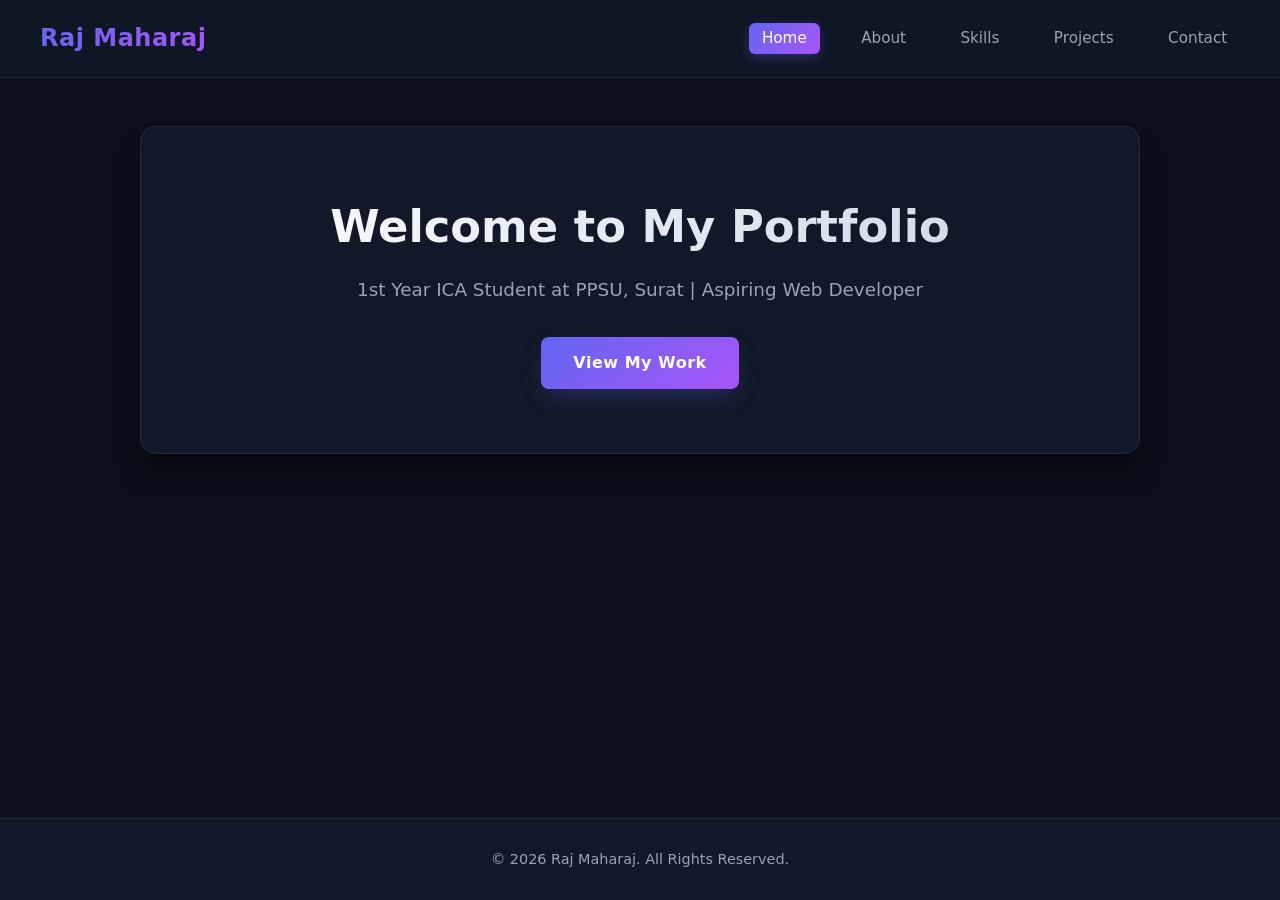
<file: my portfolio/index.html>
<!DOCTYPE html>
<html lang="en">
<head>
    <meta charset="UTF-8">
    <meta name="viewport" content="width=device-width, initial-scale=1.0">
    <title>Raj Maharaj | Portfolio</title>
    <link rel="stylesheet" href="style.css">
</head>
<body>

    <header>
        <h1>Raj Maharaj</h1>
        <nav>
            <ul>
                <li><a href="index.html" class="active">Home</a></li>
                <li><a href="about.html">About</a></li>
                <li><a href="skills.html">Skills</a></li>
                <li><a href="projects.html">Projects</a></li>
                <li><a href="contact.html">Contact</a></li>
            </ul>
        </nav>
    </header>

    <main>
        <section class="hero">
            <h2>Welcome to My Portfolio</h2>
            <p>1st Year ICA Student at PPSU, Surat | Aspiring Web Developer</p>
            <a href="projects.html" class="btn">View My Work</a>
        </section>
    </main>

    <footer>
        <p>&copy; 2026 Raj Maharaj. All Rights Reserved.</p>
    </footer>

</body>
</html>
</file>
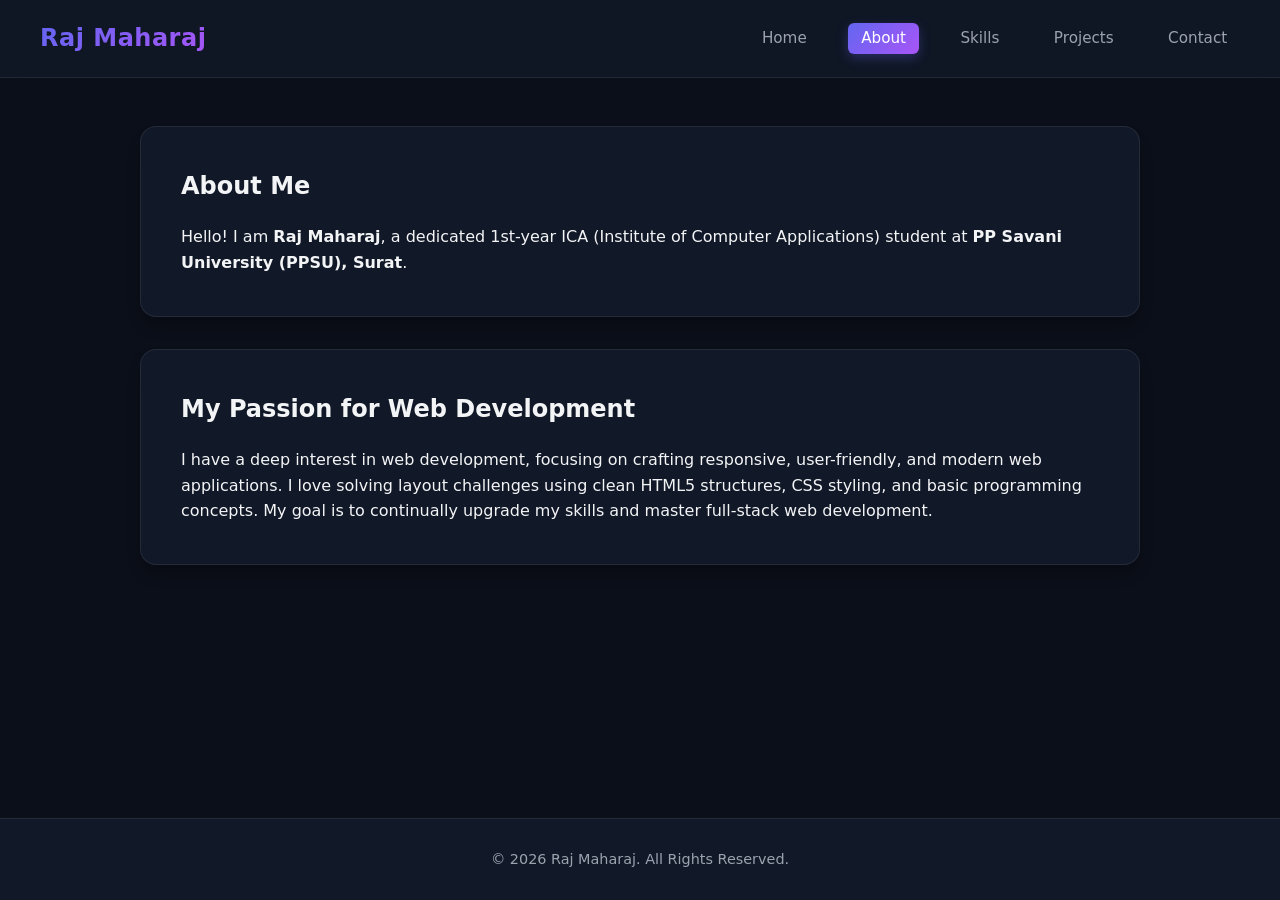
<file: my portfolio/about.html>
<!DOCTYPE html>
<html lang="en">
<head>
    <meta charset="UTF-8">
    <meta name="viewport" content="width=device-width, initial-scale=1.0">
    <title>About Me | Raj Maharaj</title>
    <link rel="stylesheet" href="style.css">
</head>
<body>

    <header>
        <h1>Raj Maharaj</h1>
        <nav>
            <ul>
                <li><a href="index.html">Home</a></li>
                <li><a href="about.html" class="active">About</a></li>
                <li><a href="skills.html">Skills</a></li>
                <li><a href="projects.html">Projects</a></li>
                <li><a href="contact.html">Contact</a></li>
            </ul>
        </nav>
    </header>

    <main>
        <section class="card">
            <h2>About Me</h2>
            <p>Hello! I am <strong>Raj Maharaj</strong>, a dedicated 1st-year ICA (Institute of Computer Applications) student at <strong>PP Savani University (PPSU), Surat</strong>.</p>
        </section>

        <section class="card">
            <h3>My Passion for Web Development</h3>
            <p>I have a deep interest in web development, focusing on crafting responsive, user-friendly, and modern web applications. I love solving layout challenges using clean HTML5 structures, CSS styling, and basic programming concepts. My goal is to continually upgrade my skills and master full-stack web development.</p>
        </section>
    </main>

    <footer>
        <p>&copy; 2026 Raj Maharaj. All Rights Reserved.</p>
    </footer>

</body>
</html>
</file>
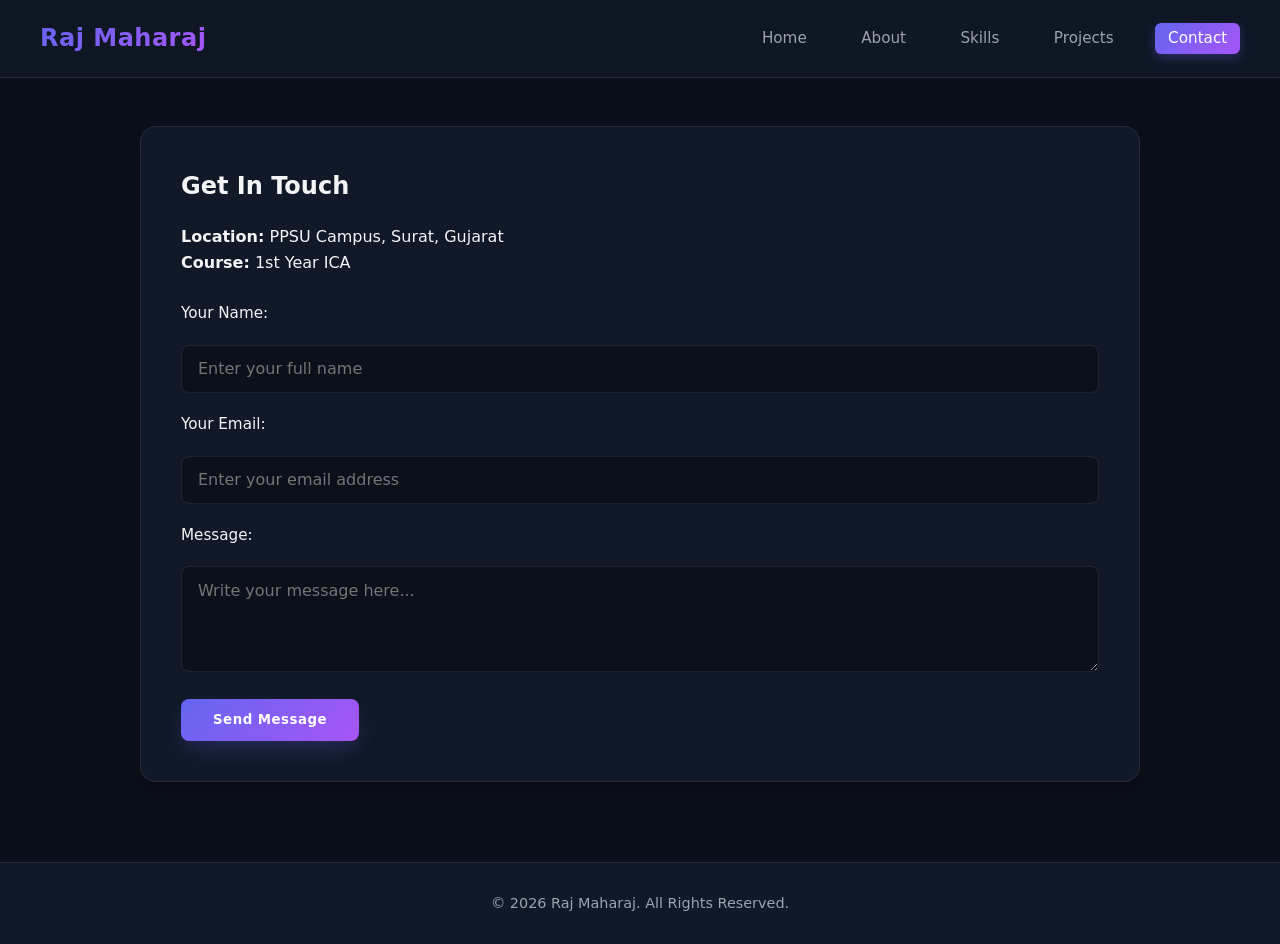
<file: my portfolio/contact.html>
<!DOCTYPE html>
<html lang="en">
<head>
    <meta charset="UTF-8">
    <meta name="viewport" content="width=device-width, initial-scale=1.0">
    <title>Contact | Raj Maharaj</title>
    <link rel="stylesheet" href="style.css">
</head>
<body>

    <header>
        <h1>Raj Maharaj</h1>
        <nav>
            <ul>
                <li><a href="index.html">Home</a></li>
                <li><a href="about.html">About</a></li>
                <li><a href="skills.html">Skills</a></li>
                <li><a href="projects.html">Projects</a></li>
                <li><a href="contact.html" class="active">Contact</a></li>
            </ul>
        </nav>
    </header>

    <main>
        <section class="card">
            <h2>Get In Touch</h2>
            <p><strong>Location:</strong> PPSU Campus, Surat, Gujarat</p>
            <p><strong>Course:</strong> 1st Year ICA</p>
            <br>
            <form action="#" method="get">
                <label for="name">Your Name:</label>
                <input type="text" id="name" name="name" required placeholder="Enter your full name">

                <label for="email">Your Email:</label>
                <input type="email" id="email" name="email" required placeholder="Enter your email address">

                <label for="message">Message:</label>
                <textarea id="message" name="message" rows="4" required placeholder="Write your message here..."></textarea>

                <button type="submit" class="btn">Send Message</button>
            </form>
        </section>
    </main>

    <footer>
        <p>&copy; 2026 Raj Maharaj. All Rights Reserved.</p>
    </footer>

</body>
</html>
</file>
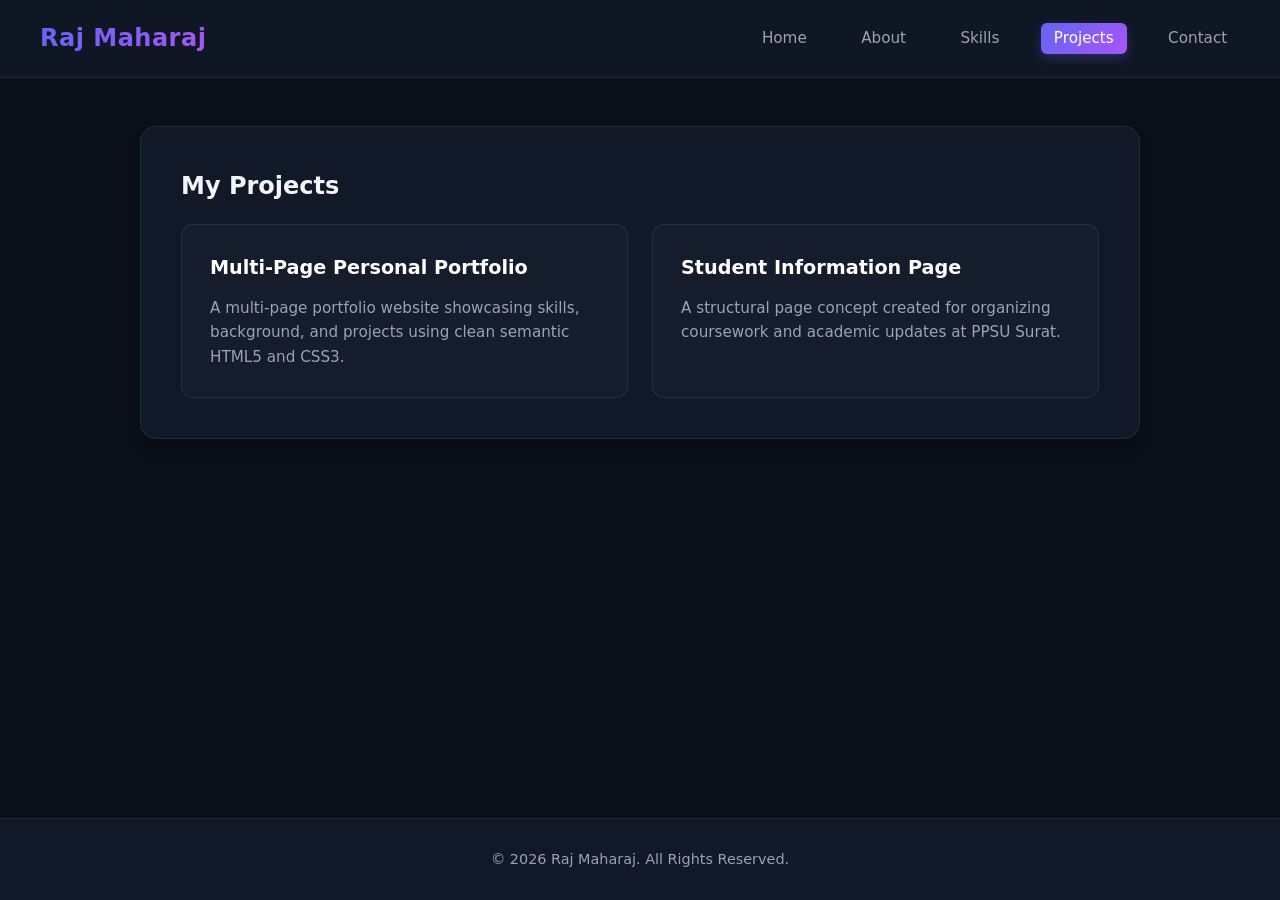
<file: my portfolio/projects.html>
<!DOCTYPE html>
<html lang="en">
<head>
    <meta charset="UTF-8">
    <meta name="viewport" content="width=device-width, initial-scale=1.0">
    <title>Projects | Raj Maharaj</title>
    <link rel="stylesheet" href="style.css">
</head>
<body>

    <header>
        <h1>Raj Maharaj</h1>
        <nav>
            <ul>
                <li><a href="index.html">Home</a></li>
                <li><a href="about.html">About</a></li>
                <li><a href="skills.html">Skills</a></li>
                <li><a href="projects.html" class="active">Projects</a></li>
                <li><a href="contact.html">Contact</a></li>
            </ul>
        </nav>
    </header>

    <main>
        <section class="card">
            <h2>My Projects</h2>
            <div class="projects-grid">
                <article class="project-card">
                    <h3>Multi-Page Personal Portfolio</h3>
                    <p>A multi-page portfolio website showcasing skills, background, and projects using clean semantic HTML5 and CSS3.</p>
                </article>
                <article class="project-card">
                    <h3>Student Information Page</h3>
                    <p>A structural page concept created for organizing coursework and academic updates at PPSU Surat.</p>
                </article>
            </div>
        </section>
    </main>

    <footer>
        <p>&copy; 2026 Raj Maharaj. All Rights Reserved.</p>
    </footer>

</body>
</html>
</file>
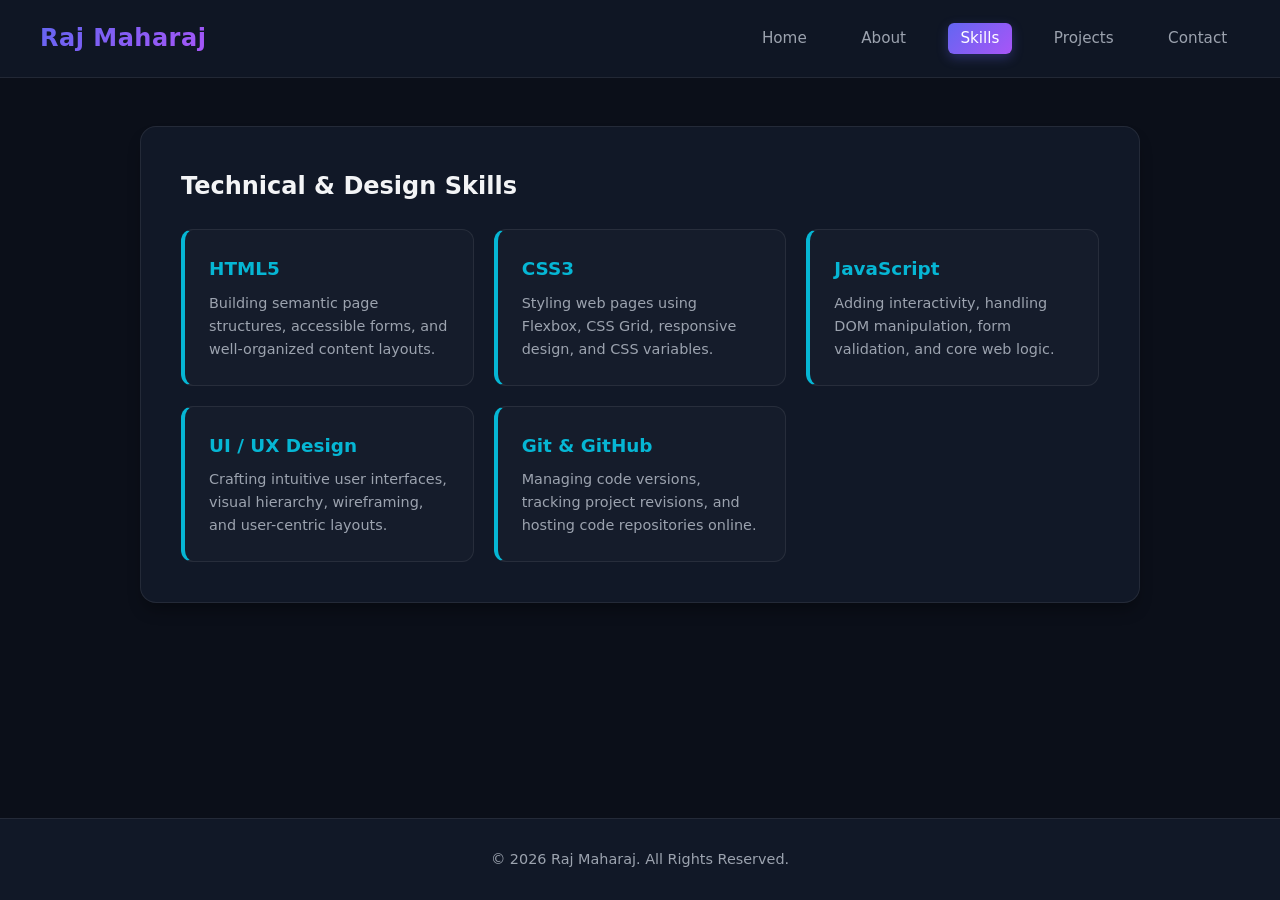
<file: my portfolio/skills.html>
<!DOCTYPE html>
<html lang="en">
<head>
    <meta charset="UTF-8">
    <meta name="viewport" content="width=device-width, initial-scale=1.0">
    <title>Skills | Raj Maharaj</title>
    <link rel="stylesheet" href="style.css">
</head>
<body>

    <header>
        <h1>Raj Maharaj</h1>
        <nav>
            <ul>
                <li><a href="index.html">Home</a></li>
                <li><a href="about.html">About</a></li>
                <li><a href="skills.html" class="active">Skills</a></li>
                <li><a href="projects.html">Projects</a></li>
                <li><a href="contact.html">Contact</a></li>
            </ul>
        </nav>
    </header>

    <main>
        <section class="card">
            <h2>Technical & Design Skills</h2>
            <div class="skills-grid">
                <article class="skill-box">
                    <h3>HTML5</h3>
                    <p>Building semantic page structures, accessible forms, and well-organized content layouts.</p>
                </article>
                <article class="skill-box">
                    <h3>CSS3</h3>
                    <p>Styling web pages using Flexbox, CSS Grid, responsive design, and CSS variables.</p>
                </article>
                <article class="skill-box">
                    <h3>JavaScript</h3>
                    <p>Adding interactivity, handling DOM manipulation, form validation, and core web logic.</p>
                </article>
                <article class="skill-box">
                    <h3>UI / UX Design</h3>
                    <p>Crafting intuitive user interfaces, visual hierarchy, wireframing, and user-centric layouts.</p>
                </article>
                <article class="skill-box">
                    <h3>Git & GitHub</h3>
                    <p>Managing code versions, tracking project revisions, and hosting code repositories online.</p>
                </article>
            </div>
        </section>
    </main>

    <footer>
        <p>&copy; 2026 Raj Maharaj. All Rights Reserved.</p>
    </footer>

</body>
</html>
</file>
<file: my portfolio/style.css>
/* Modern Developer Dark Theme Reset & Root Variables */
* {
    margin: 0;
    padding: 0;
    box-sizing: border-box;
    font-family: 'Segoe UI', system-ui, -apple-system, BlinkMacSystemFont, Roboto, sans-serif;
}

:root {
    --bg-main: #0b0f19;
    --card-bg: #111827;
    --card-hover-bg: #1f2937;
    --border-color: rgba(255, 255, 255, 0.08);
    --primary-gradient: linear-gradient(135deg, #6366f1 0%, #a855f7 100%);
    --accent-cyan: #06b6d4;
    --text-primary: #f3f4f6;
    --text-secondary: #9ca3af;
    --shadow-glow: 0 10px 25px -5px rgba(99, 102, 241, 0.3);
}

body {
    background-color: var(--bg-main);
    color: var(--text-primary);
    line-height: 1.6;
    min-height: 100vh;
    display: flex;
    flex-direction: column;
}

/* Glassmorphism Header & Navigation */
header {
    background: rgba(17, 24, 39, 0.85);
    backdrop-filter: blur(12px);
    -webkit-backdrop-filter: blur(12px);
    border-bottom: 1px solid var(--border-color);
    padding: 1.2rem 2.5rem;
    display: flex;
    justify-content: space-between;
    align-items: center;
    position: sticky;
    top: 0;
    z-index: 1000;
}

header h1 {
    font-size: 1.5rem;
    font-weight: 700;
    background: var(--primary-gradient);
    -webkit-background-clip: text;
    -webkit-text-fill-color: transparent;
    letter-spacing: 0.5px;
}

nav ul {
    display: flex;
    list-style: none;
    gap: 1.8rem;
}

nav a {
    color: var(--text-secondary);
    text-decoration: none;
    font-weight: 500;
    font-size: 0.95rem;
    transition: all 0.3s ease;
    padding: 0.4rem 0.8rem;
    border-radius: 6px;
}

nav a:hover {
    color: var(--text-primary);
    background: rgba(255, 255, 255, 0.05);
}

nav a.active {
    color: #ffffff;
    background: var(--primary-gradient);
    box-shadow: 0 4px 12px rgba(99, 102, 241, 0.3);
}

/* Main Container Layout */
main {
    max-width: 1000px;
    width: 90%;
    margin: 3rem auto;
    flex: 1;
}

/* Modern Hero Section */
.hero {
    text-align: center;
    padding: 4rem 2rem;
    background: var(--card-bg);
    border: 1px solid var(--border-color);
    border-radius: 16px;
    box-shadow: 0 20px 25px -5px rgba(0, 0, 0, 0.5);
}

.hero h2 {
    font-size: 2.8rem;
    margin-bottom: 0.8rem;
    background: linear-gradient(135deg, #ffffff 0%, #cbd5e1 100%);
    -webkit-background-clip: text;
    -webkit-text-fill-color: transparent;
}

.hero p {
    font-size: 1.15rem;
    color: var(--text-secondary);
    margin-bottom: 2rem;
}

/* Gradient Action Button */
.btn {
    display: inline-block;
    background: var(--primary-gradient);
    color: #ffffff;
    padding: 0.85rem 2rem;
    border-radius: 8px;
    text-decoration: none;
    font-weight: 600;
    letter-spacing: 0.5px;
    box-shadow: var(--shadow-glow);
    transition: transform 0.2s ease, box-shadow 0.2s ease;
}

.btn:hover {
    transform: translateY(-2px);
    box-shadow: 0 15px 30px -5px rgba(168, 85, 247, 0.4);
}

/* Content Cards */
.card {
    background: var(--card-bg);
    border: 1px solid var(--border-color);
    padding: 2.5rem;
    border-radius: 16px;
    margin-bottom: 2rem;
    box-shadow: 0 10px 15px -3px rgba(0, 0, 0, 0.3);
}

.card h2, .card h3 {
    color: var(--text-primary);
    margin-bottom: 1.2rem;
    font-size: 1.5rem;
}

/* Skills Grid with Glowing Hover Effects */
.skills-grid {
    display: grid;
    grid-template-columns: repeat(auto-fit, minmax(220px, 1fr));
    gap: 1.25rem;
    margin-top: 1.5rem;
}

.skill-box {
    background: rgba(255, 255, 255, 0.02);
    border: 1px solid var(--border-color);
    padding: 1.5rem;
    border-radius: 12px;
    border-left: 4px solid var(--accent-cyan);
    transition: all 0.3s ease;
}

.skill-box:hover {
    background: var(--card-hover-bg);
    transform: translateY(-4px);
    border-color: rgba(99, 102, 241, 0.4);
    box-shadow: 0 10px 20px -5px rgba(0, 0, 0, 0.4);
}

.skill-box h3 {
    font-size: 1.15rem;
    color: var(--accent-cyan);
    margin-bottom: 0.5rem;
}

.skill-box p {
    font-size: 0.9rem;
    color: var(--text-secondary);
}

/* Projects Grid Cards */
.projects-grid {
    display: grid;
    grid-template-columns: repeat(auto-fit, minmax(280px, 1fr));
    gap: 1.5rem;
}

.project-card {
    background: rgba(255, 255, 255, 0.02);
    border: 1px solid var(--border-color);
    border-radius: 12px;
    padding: 1.75rem;
    transition: all 0.3s ease;
}

.project-card:hover {
    background: var(--card-hover-bg);
    transform: translateY(-4px);
    border-color: rgba(168, 85, 247, 0.4);
}

.project-card h3 {
    color: #ffffff;
    font-size: 1.2rem;
    margin-bottom: 0.75rem;
}

.project-card p {
    color: var(--text-secondary);
    font-size: 0.95rem;
}

/* Modern Dark Form Styling */
form {
    display: flex;
    flex-direction: column;
    gap: 1.2rem;
}

form label {
    font-weight: 500;
    color: var(--text-primary);
    font-size: 0.95rem;
}

form input, form textarea {
    width: 100%;
    padding: 0.85rem 1rem;
    background-color: rgba(0, 0, 0, 0.3);
    border: 1px solid var(--border-color);
    border-radius: 8px;
    color: var(--text-primary);
    font-size: 1rem;
    outline: none;
    transition: border-color 0.3s ease, box-shadow 0.3s ease;
}

form input:focus, form textarea:focus {
    border-color: #6366f1;
    box-shadow: 0 0 0 3px rgba(99, 102, 241, 0.2);
}

form button {
    align-self: flex-start;
    border: none;
    cursor: pointer;
    margin-top: 0.5rem;
}

/* Footer Styling */
footer {
    background-color: var(--card-bg);
    border-top: 1px solid var(--border-color);
    color: var(--text-secondary);
    text-align: center;
    padding: 1.8rem;
    margin-top: auto;
    font-size: 0.9rem;
}
</file>
